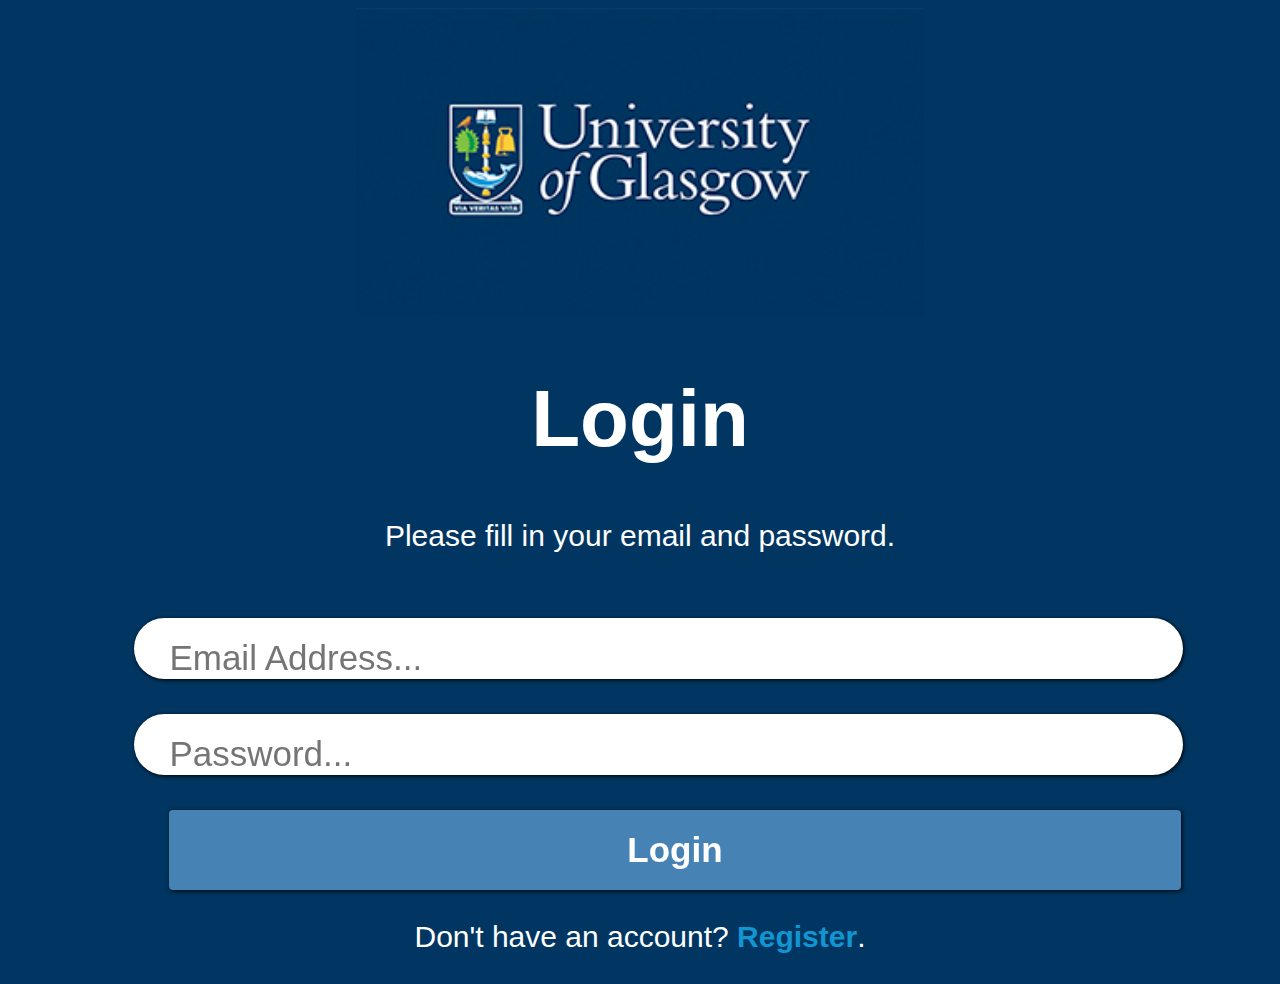
<file: index.html>
<!DOCTYPE html>
<html lang="en" style="background-color: #003661;">
    <head>
        <img class="logo" src="assets/glasgow.jpg">
        <meta charset="UTF-8">
        <h1 style="color:#FFFFFF">Login</h1>
        <link rel="stylesheet" href="main.css">   
    </head>
    <body>
        <p style="text-align: center; font-size: 30px;  color: #FFFFFF"> Please fill in your email and password.</p>
             <div class="cent">
                    <form action="Homepage.html" method="">
                    <input type="email" name="email" class="form-control" placeholder="Email Address..." required/>
                                <input type="password" name="password" class="form-control" placeholder="Password..." required>
                    <input class="subbutton" type="submit" name="submit" value="Login" style="background-color: #4682B4; border-radius: 4px;">
                        <p style = "color:  #FFFFFF" > Don't have an account? <a class="secondbtn" href="Register.html" style="color:#1295D0">Register</a>.</p>


                    
                    </form>

             </div>
    </body>
</html>
</file>
<file: main.css>
body {

    font-family: sans-serif ;
    text-align: center;
    z-index: 0;

}

h1 {
    font-size: 80px;
    color: #FFFFFF;
    text-align: center;
}

h2{
    font-size: 60px;
    color: #4682B4;
    text-align: center;  
}

h3{
    font-size: 40px;
    color: #4682B4;
    text-align: center;  
}

 .light-theme {
     background : #e2f8d3;
     
 }

 .navbar{
    background-color: white;
    position:fixed;
    z-index: 2;
    bottom:0 !important;
    width:100%;
    border-radius: 45px 45px 0 0 !important; 
    filter: drop-shadow(2px 2px 3px #000000) !important;
    width: 100% !important;
    padding: 1em  0 1em 0;
    position: fixed;
    bottom: 0!important;
 }
.Fridge{
    margin-left: 800px;
}
.shop{
    margin-left: 300px;
}
.recipes{
    margin-right: 100px
}
.liked{
    margin-right: 1400px;
}
 ul li {
    padding-left:8px;
    margin-bottom:6px;
    text-align: center;
    text-indent: -6px;
    list-style-position: inside;
    }

.ul{
    padding:0;
		margin:0;
		display: inline-block;
		text-align:center;
		width: 90px;
}

.column{
    margin-top: 15%;
    
}

.row{
    margin-left: 5%;
    margin-right: 5%; 
}

.table{
    text-align: center;
    right: 50%;
    margin-top: 10%;
    margin-right: 10%;
    margin-left: 15%;
}
.table2{
    margin-bottom: 5%;
    text-align: center;
    margin-right: 10%;
    margin-left: 10%;
    font-size: 35px;
}

.cheese{
    visibility: hidden;
}

.likedrecipes{
    margin-left: auto;
    margin-right: auto;
    text-align: center;
    font-size: 40px;
    width: 100%;
    padding: 2.5%;
}

.cent{
    height:100%;
    width:80%;
    margin-left: 10%;
    margin-right: 10%;
    text-align: center;
    font-size: 30px;
}

.sizing{
    margin-left: 30%;
    margin-right: 30%; 
}

.row2{
    margin-left: 25%;
    margin-right: 25%;
    display:flex
}

.column2{
    font-size: 30px;
    flex: 50%;
}
.formclass{
    align-content: center;
}

input[type=email]{
padding-left: 1em;
width:100%;
padding-top:20px;
border-radius:35px;
vertical-align: center;
}
input[type=text]{
padding-left: 1em;
width:100%;
padding-top:20px;
border-radius:35px;
vertical-align: center;
}
input[type=number]{
padding-left: 1em;
width:100%;
padding-top:20px;
    padding-right: 1.5em;
border-radius:35px;
vertical-align: center;
}
input[type=password]{
padding-left: 1em;
width:100%;
border-radius:35px;
vertical-align: center;
padding-top:20px;
}
input[type=submit]{

width:100%;
border-radius:350px;
padding-top:20px;
padding-bottom:20px;
vertical-align: middle;
color: white;
background-color: #385E1D;
    font-weight: 600;
    outline: none;
    border: none;
    margin-left: 1em;
}



.secondbtn{
text-decoration:none;
    color: #1295D0;
    font-weight: 600;
}


label{
    margin: 0px;
}
input{
    align-items: center;
    align-self: center;
    margin-top: 1em;
    font-size:35px;
    border: none;
    filter: drop-shadow(1px 1px 2px #000000) !important;
}
.row{
    height: auto;
    padding-top: 0;
}

.logo{
    width: 45%;
}
.header{
    text-align: left!important;
    margin-left: 1em;
    width: 100%;
    display: inline-block;
    padding-bottom: 0.5em;
    padding-top: 0.5em;
    height: 5%;
    margin-bottom: 1em;
}
.img_header{
    height: 70px;
    border: none;
    filter: none !important;
    border-radius: 50%;
display: inline-block;}
.name{display: inline;
padding-left: 0.2em;
vertical-align: middle;}


.header_block{
    font-weight: 700;
    font-size: 40px;
}
.btn-primary{outline: none;border: none;}
.body_block{
    padding-bottom: 1em;
    font-size: 30px;
}

.panel{
    height:60%;
    border-radius: 135px;
    padding-top: 1em;
    padding-left: 1em;
    position: fixed;
    bottom: 25px;
    width: 100%;
    text-align: left !important;
    font-size: 60px !important;
}

.searchheader{
    background-color: #385E1D;
    padding-bottom: 1.5em;
    vertical-align: middle;
}
.shimmer {
  font-family: "Lato";
  font-weight: 300;
  font-size: 3em;
  margin: 0 auto;
  padding: 0 140px 0 0;
  display: inline;
  margin-bottom: 0;
}
.shimmer {
  text-align: center;
  color: #385E1D;
  background: -webkit-gradient(linear, left top, right top, from(#222), to(#222), color-stop(0.5, #fff));
  background: -moz-gradient(linear, left top, right top, from(#222), to(#222), color-stop(0.5, #fff));
  background: gradient(linear, left top, right top, from(#222), to(#222), color-stop(0.5, #fff));
  -webkit-background-size: 125px 100%;
  -moz-background-size: 125px 100%;
  background-size: 125px 100%;
  -webkit-background-clip: text;
  -moz-background-clip: text;
  background-clip: text;
  -webkit-animation-name: shimmer;
  -moz-animation-name: shimmer;
  animation-name: shimmer;
  -webkit-animation-duration: 2s;
  -moz-animation-duration: 2s;
  animation-duration: 2s;
  -webkit-animation-iteration-count: infinite;
  -moz-animation-iteration-count: infinite;
  animation-iteration-count: infinite;
  background-repeat: no-repeat;
  background-position: 0 0;
  background-color: #222;
    filter: drop-shadow(2px 2px 3px #000000) !important;
}
@-moz-keyframes shimmer {
  0% {
    background-position: top left;
  }
  100% {
    background-position: top right;
  }
}
@-webkit-keyframes shimmer {
  0% {
    background-position: top left;
  }
  100% {
    background-position: top right;
  }
}
@-o-keyframes shimmer {
  0% {
    background-position: top left;
  }
  100% {
    background-position: top right;
  }
}
@keyframes shimmer {
  0% {
    background-position: top left;
  }
  100% {
    background-position: top right;
  }
}
</file>
